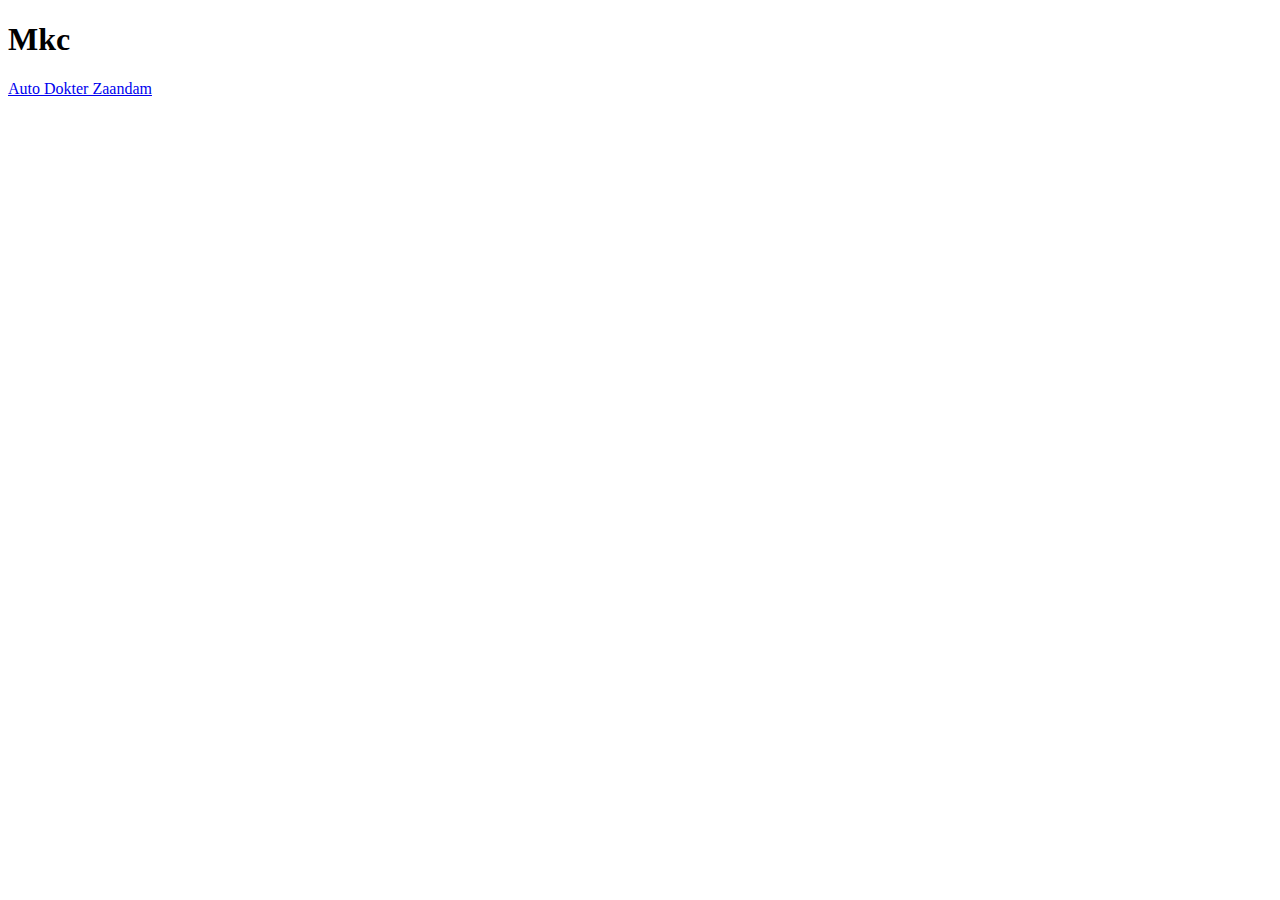
<file: index.html>
<!DOCTYPE html>
<html lang="en">
<head>
    <meta charset="UTF-8">
    <meta http-equiv="X-UA-Compatible" content="IE=edge">
    <meta name="viewport" content="width=device-width, initial-scale=1.0">
    <title>Mkc</title>
</head>
<body>
    <h1>Mkc</h1>
    <a href="/autodokterzaandam/home3.html">Auto Dokter Zaandam</a>
</body>
</html>
</file>
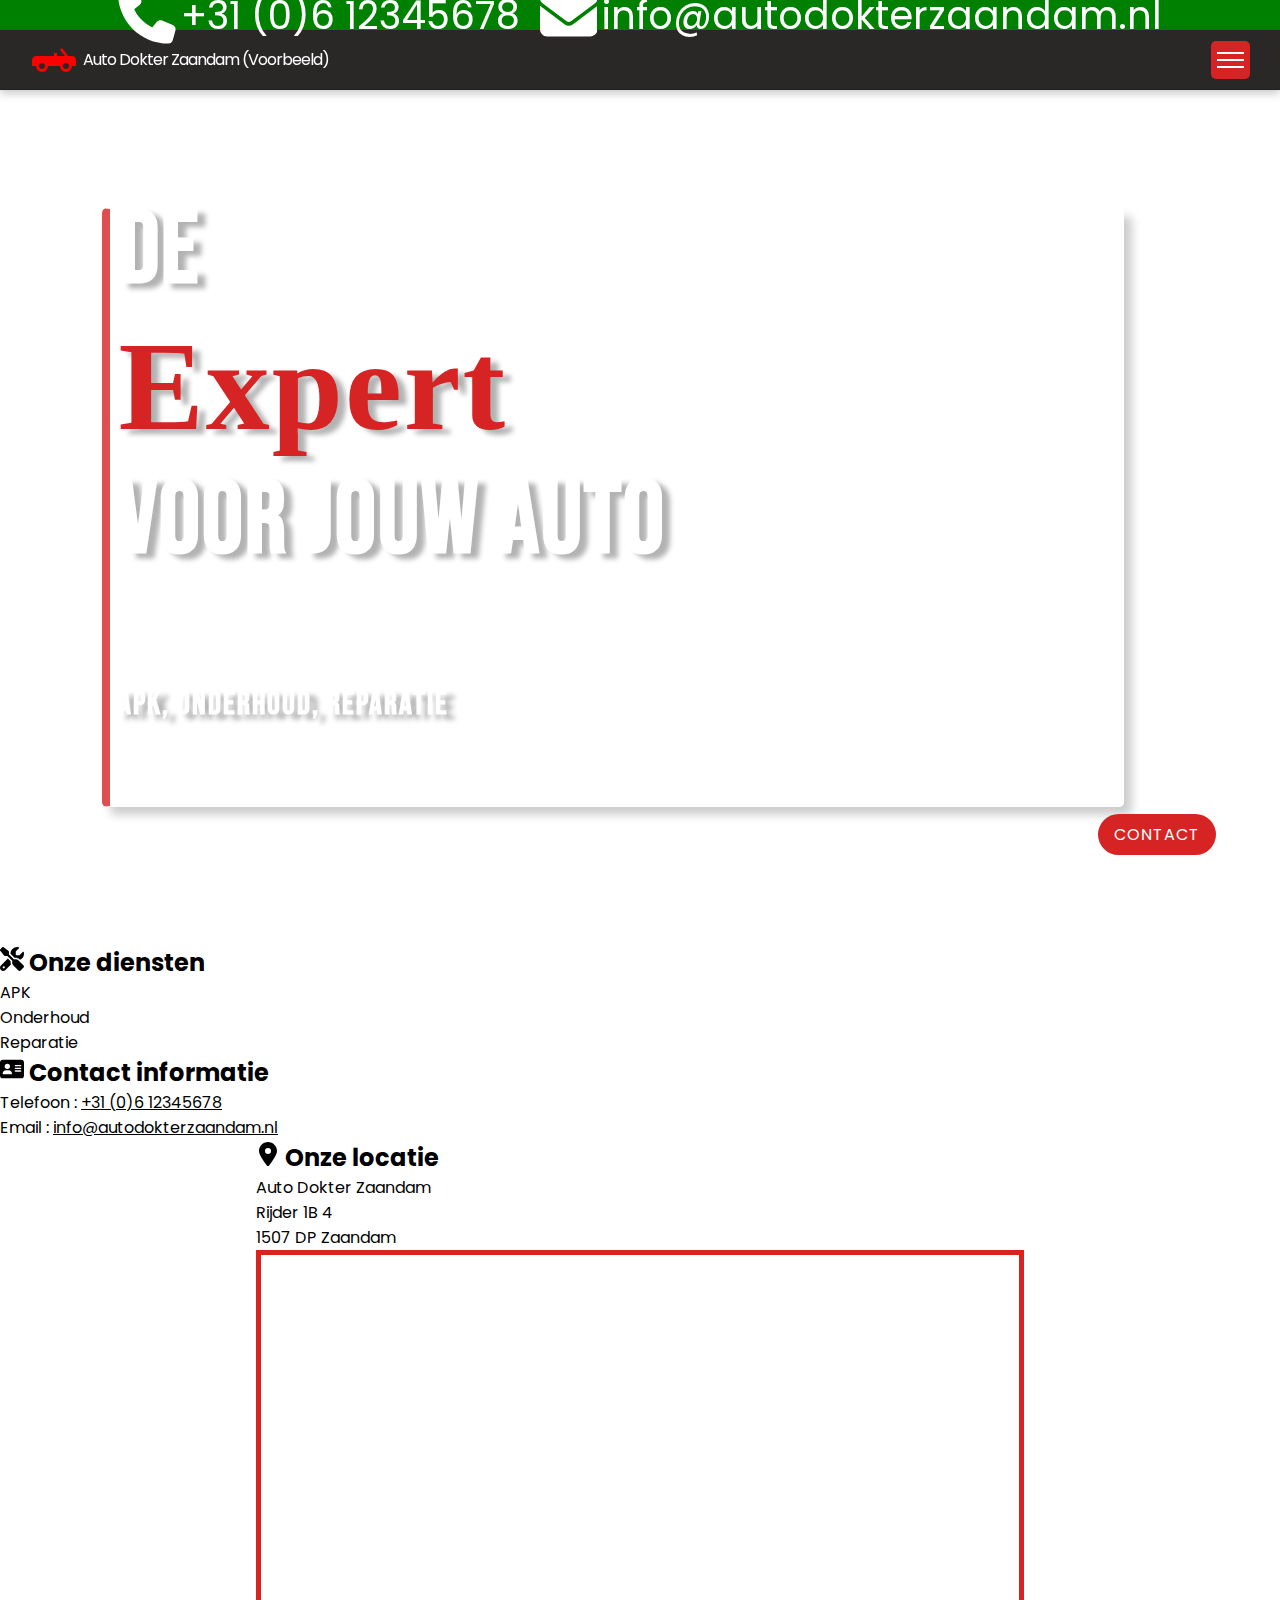
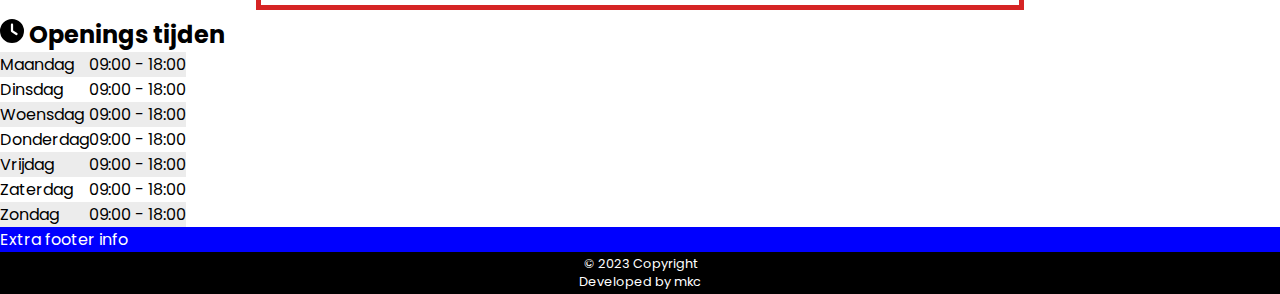
<file: autodokterzaandam/home2.html>
<!DOCTYPE html>
<html lang="en">
<head>
    <meta charset="UTF-8">
    <meta http-equiv="X-UA-Compatible" content="IE=edge">
    <meta name="viewport" content="width=device-width, initial-scale=1.0">
    <title>Auto Doktor Zaandam 2</title>

    <link rel="preconnect" href="https://fonts.googleapis.com">
    <link rel="preconnect" href="https://fonts.gstatic.com" crossorigin>
    <link href="https://fonts.googleapis.com/css2?family=Bebas+Neue&family=Permanent+Marker&family=Poppins:wght@400;600;700&display=swap" rel="stylesheet">

    <link rel="stylesheet" href="home2.css">
    <script defer src="home.js"></script>
</head>
<body>
    <div class="header">
        <div class="header_top">
            <section class="top_contact">
                <svg xmlns="http://www.w3.org/2000/svg" width="1.5em" height="1.5em" viewBox="0 0 512 512">
                    <path d="M164.9 24.6c-7.7-18.6-28-28.5-47.4-23.2l-88 24C12.1 30.2 0 46 0 64c0 247.4 200.6 448 448 448c18 0 33.8-12.1 38.6-29.5l24-88c5.3-19.4-4.6-39.7-23.2-47.4l-96-40c-16.3-6.8-35.2-2.1-46.3 11.6L304.7 368c-70.4-33.3-127.4-90.3-160.7-160.7l49.3-40.3c13.7-11.2 18.4-30 11.6-46.3l-40-96z"/>
                </svg>
                <a href="tel:+31(0)612345678">+31 (0)6 12345678</a>
            </section>
            <section class="top_contact">
                <svg xmlns="http://www.w3.org/2000/svg" width="1.5em" height="1.5em" viewBox="0 0 512 512">
                    <path fill="currentColor" d="M48 64C21.5 64 0 85.5 0 112c0 15.1 7.1 29.3 19.2 38.4l217.6 163.2c11.4 8.5 27 8.5 38.4 0l217.6-163.2c12.1-9.1 19.2-23.3 19.2-38.4c0-26.5-21.5-48-48-48H48zM0 176v208c0 35.3 28.7 64 64 64h384c35.3 0 64-28.7 64-64V176L294.4 339.2a63.9 63.9 0 0 1-76.8 0L0 176z"/>
                </svg>
                <a href="mailto:info@autodokterzaandam.nl">info@autodokterzaandam.nl</a>
            </section>
        </div>
        <div class="header_content">
            <a href="home2.html" class="logo">
                <!-- <img src="test-logo.png" alt="Logo" title="Ga naar de Startpagina" class="logo_img"> -->
                <svg xmlns="http://www.w3.org/2000/svg" width="3em" height="3em" viewBox="0 0 24 24">
                    <path fill=red d="m16 6l-1 .75L17.5 10h-4V8.5H12V10H3c-1.11 0-2 .89-2 2v3h2a3 3 0 0 0 3 3a3 3 0 0 0 3-3h6a3 3 0 0 0 3 3a3 3 0 0 0 3-3h2v-3c0-1.11-.89-2-2-2h-2l-3-4M6 13.5A1.5 1.5 0 0 1 7.5 15A1.5 1.5 0 0 1 6 16.5A1.5 1.5 0 0 1 4.5 15A1.5 1.5 0 0 1 6 13.5m12 0a1.5 1.5 0 0 1 1.5 1.5a1.5 1.5 0 0 1-1.5 1.5a1.5 1.5 0 0 1-1.5-1.5a1.5 1.5 0 0 1 1.5-1.5Z"/>
                </svg>
                <span class="logo_text" title="Ga naar de Startpagina">Auto Dokter Zaandam (Voorbeeld)</span>
            </a>

            <nav class="nav">
                <ul class="nav_list">
                    <li class="nav_item">
                        <a href="#" class="nav_link">
                            <div>APK</div>
                        </a>
                    </li>
                    <li class="nav_item">
                        <a href="#" class="nav_link">
                            <div>Onderhoud</div>
                        </a>
                    </li>
                    <li class="nav_item">
                        <a href="#" class="nav_link">
                            <div>Reparatie</div>
                        </a>
                    </li>
                    <li class="nav_item">
                        <a href="#" class="nav_link">
                            <div>Over ons</div>
                        </a>
                    </li>
                    <li class="nav_item nav_button">
                        <a href="#" class="nav_link">
                            <div>Contact</div>
                        </a>
                    </li>
                </ul>
            </nav>

            <div class="hamburger">
                <div class="bar"></div>
                <div class="bar"></div>
                <div class="bar"></div>
            </div>
        </div>
    </div>

    <a href="#">
        <div id="button_fixed">contact</div>
    </a>

    <div class="banner">
        <div class="banner_content">
            <div class="banner_left glass">
                <p class="banner_item banner_text">De</p>
                <p class="banner_item banner_text" id="specialist">expert</p>
                <p class="banner_item banner_text">voor jouw auto</p>
                <p class="banner_item banner_desc">APK, Onderhoud, Reparatie</p>
            </div>
            <!-- <div class="banner_right">
                <img src="test-logo.png" alt="Banner afbeelding" class="banner_img">
            </div> -->
        </div>
    </div>

    <div class="diensten">
        <div class="diensten_content">
            <h2>
                <svg xmlns="http://www.w3.org/2000/svg" width="1em" height="1em" viewBox="0 0 512 512">
                    <path fill="currentColor" d="M78.6 5c-9.5-7.4-23-6.5-31.6 2L7 47c-8.5 8.5-9.4 22-2.1 31.6l80 104c4.5 5.9 11.6 9.4 19 9.4H158l109 109c-14.7 29-10 65.4 14.3 89.6l112 112c12.5 12.5 32.8 12.5 45.3 0l64-64c12.5-12.5 12.5-32.8 0-45.3l-112-112c-24.2-24.2-60.6-29-89.6-14.3L192 158v-54c0-7.5-3.5-14.5-9.4-19L78.6 5zM19.9 396.1C7.2 408.8 0 426.1 0 444.1C0 481.6 30.4 512 67.9 512c18 0 35.3-7.2 48-19.9l117.8-117.8c-7.8-20.9-9-43.6-3.6-65.1l-61.7-61.7L19.9 396.1zM512 144c0-10.5-1.1-20.7-3.2-30.5c-2.4-11.2-16.1-14.1-24.2-6l-63.9 63.9c-3 3-7.1 4.7-11.3 4.7H352c-8.8 0-16-7.2-16-16v-57.5c0-4.2 1.7-8.3 4.7-11.3l63.9-63.9c8.1-8.1 5.2-21.8-6-24.2C388.7 1.1 378.5 0 368 0c-79.5 0-144 64.5-144 144v.8l85.3 85.3c36-9.1 75.8.5 104 28.7l15.7 15.7c49-23 83-72.8 83-130.5zM56 432a24 24 0 1 1 48 0a24 24 0 1 1-48 0z"/>
                </svg>
                Onze diensten
            </h2>
            <ul>
                <li>APK</li>
                <li>Onderhoud</li>
                <li>Reparatie</li>
            </ul>
        </div>
    </div>

    <div class="contact">
        <div class="contact_content">  
            <h2>
                <svg xmlns="http://www.w3.org/2000/svg" width="1em" height="1em" viewBox="0 0 576 512">
                    <path fill="currentColor" d="M64 32C28.7 32 0 60.7 0 96v320c0 35.3 28.7 64 64 64h448c35.3 0 64-28.7 64-64V96c0-35.3-28.7-64-64-64H64zm80 256h64c44.2 0 80 35.8 80 80c0 8.8-7.2 16-16 16H80c-8.8 0-16-7.2-16-16c0-44.2 35.8-80 80-80zm-32-96a64 64 0 1 1 128 0a64 64 0 1 1-128 0zm256-32h128c8.8 0 16 7.2 16 16s-7.2 16-16 16H368c-8.8 0-16-7.2-16-16s7.2-16 16-16zm0 64h128c8.8 0 16 7.2 16 16s-7.2 16-16 16H368c-8.8 0-16-7.2-16-16s7.2-16 16-16zm0 64h128c8.8 0 16 7.2 16 16s-7.2 16-16 16H368c-8.8 0-16-7.2-16-16s7.2-16 16-16z"/>
                </svg>
                Contact informatie
            </h2>
            <ul>
                <li>Telefoon : <a href="tel:+31(0)612345678" style="text-decoration: underline;">+31 (0)6 12345678</a></li>
                <li>Email : <a href="mailto:info@autodokterzaandam.nl" style="text-decoration: underline;">info@autodokterzaandam.nl</a></li>
            </ul>         
        </div>
    </div>

    <div class="adres">
        <div class="locatie">
            <h2>
                <svg xmlns="http://www.w3.org/2000/svg" width="1em" height="1em" viewBox="0 0 384 512">
                    <path fill="currentColor" d="M215.7 499.2C267 435 384 279.4 384 192C384 86 298 0 192 0S0 86 0 192c0 87.4 117 243 168.3 307.2c12.3 15.3 35.1 15.3 47.4 0zM192 128a64 64 0 1 1 0 128a64 64 0 1 1 0-128z"/>
                </svg>
                Onze locatie
            </h2>
            <ul>
                <li>Auto Dokter Zaandam</li>
                <li>Rijder 1B 4</li>
                <li>1507 DP Zaandam</li>
            </ul>
            <iframe src="https://www.google.com/maps/embed?pb=!1m18!1m12!1m3!1d571.7932353882569!2d4.796344769658233!3d52.42673459825232!2m3!1f0!2f0!3f0!3m2!1i1024!2i768!4f13.1!3m3!1m2!1s0x47c5e349b52c7e69%3A0x7e16e06c9610e073!2sRijder%201%20B%207%2C%20Zaandam!5e1!3m2!1snl!2snl!4v1683467563012!5m2!1snl!2snl" allowfullscreen="" loading="lazy" referrerpolicy="no-referrer-when-downgrade"></iframe>
        </div>
    </div>

    <div class="opening">
        <div class="opening_content">
            <h2>
                <svg xmlns="http://www.w3.org/2000/svg" width="1em" height="1em" viewBox="0 0 512 512">
                    <path fill="currentColor" d="M256 0a256 256 0 1 1 0 512a256 256 0 1 1 0-512zm-24 120v136c0 8 4 15.5 10.7 20l96 64c11 7.4 25.9 4.4 33.3-6.7s4.4-25.9-6.7-33.3L280 243.2V120c0-13.3-10.7-24-24-24s-24 10.7-24 24z"/>
                </svg>
                Openings tijden
            </h2>
            <table class="opening_table">
                <tr>
                    <td>Maandag</td>
                    <td>09:00 - 18:00</td>
                </tr>
                <tr>
                    <td>Dinsdag</td>
                    <td>09:00 - 18:00</td>
                </tr>
                <tr>
                    <td>Woensdag</td>
                    <td>09:00 - 18:00</td>
                </tr>
                <tr>
                    <td>Donderdag</td>
                    <td>09:00 - 18:00</td>
                </tr>
                <tr>
                    <td>Vrijdag</td>
                    <td>09:00 - 18:00</td>
                </tr>
                <tr>
                    <td>Zaterdag</td>
                    <td>09:00 - 18:00</td>
                </tr>
                <tr>
                    <td>Zondag</td>
                    <td>09:00 - 18:00</td>
                </tr>
            </table>
        </div>
    </div>

    <div class="footer">
        <div class="footer_content" style="background-color: blue; color: white;">
            Extra footer info
        </div>
    </div>

    <div class="madeby">
        <div class="madeby_content">
            <p>&copy; 2023 Copyright</p>
            <p>Developed by mkc</p>
        </div>
    </div>

</body>
</html>
</file>
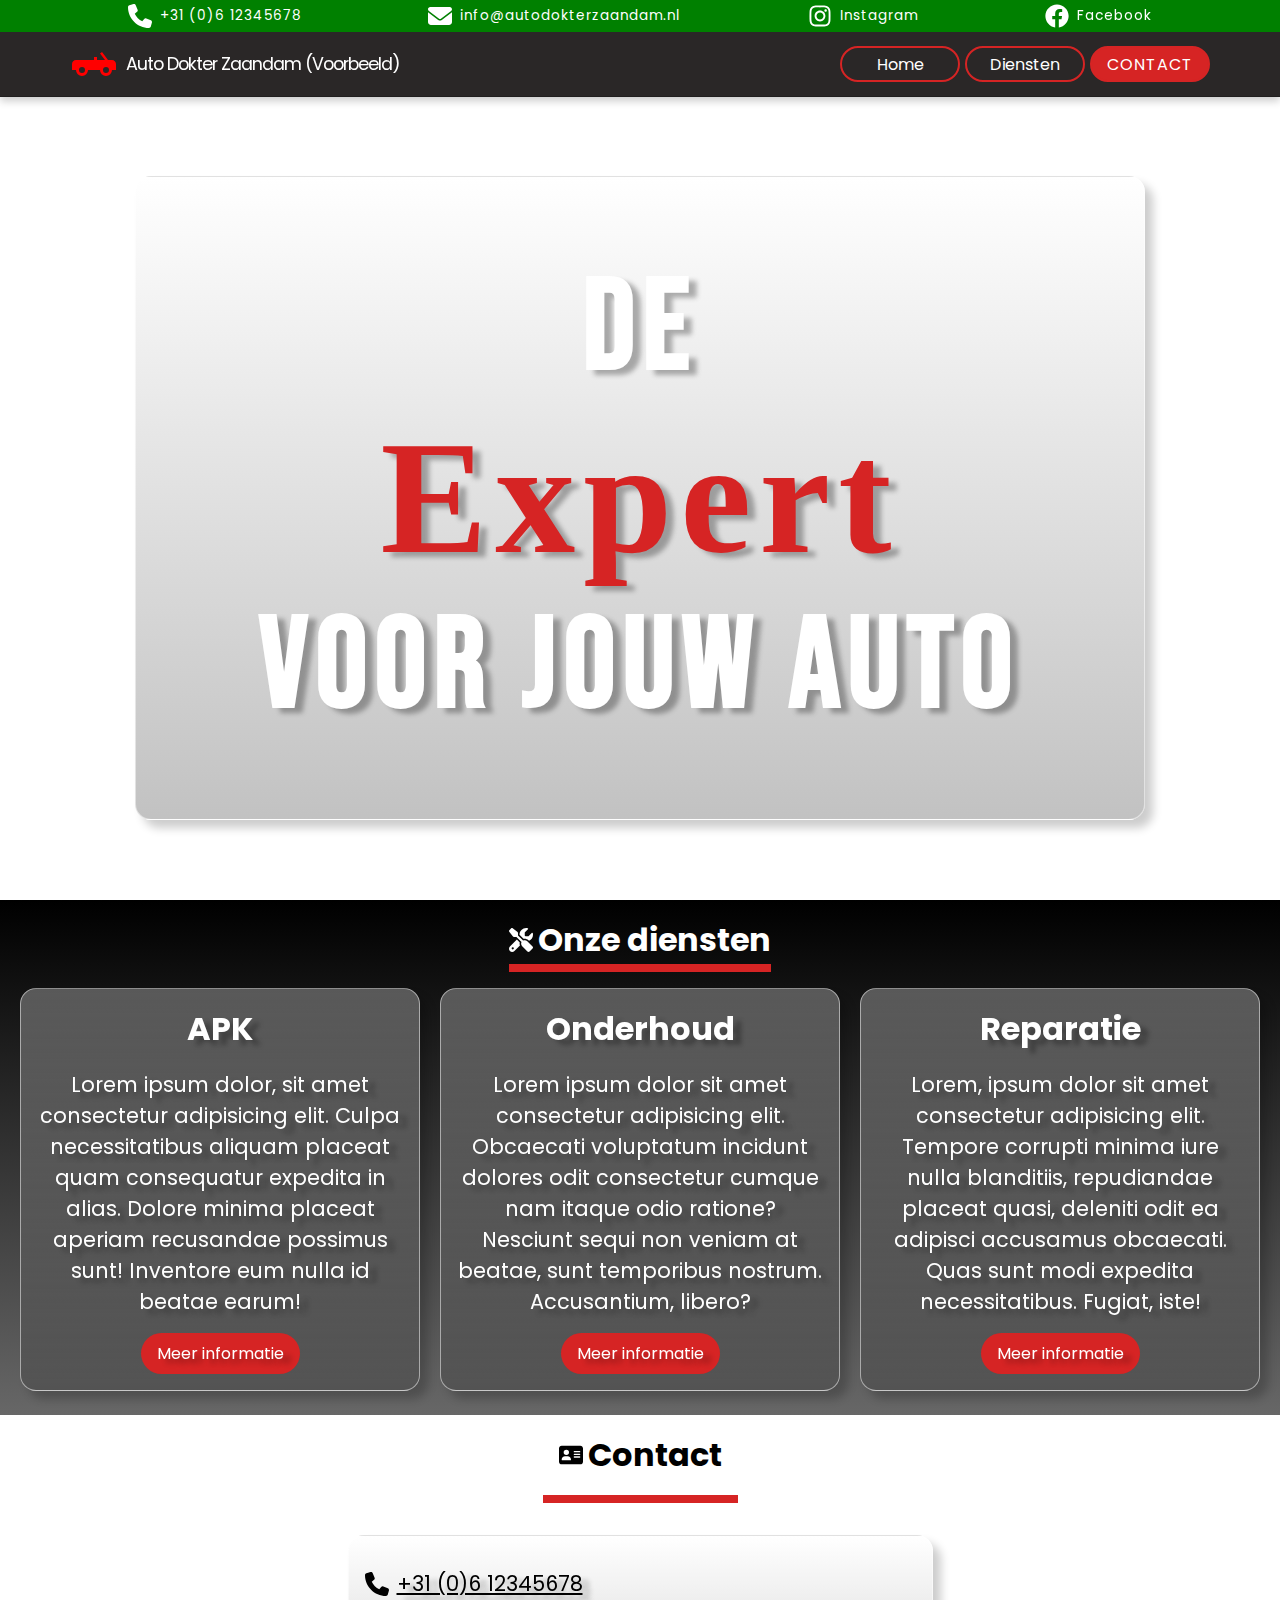
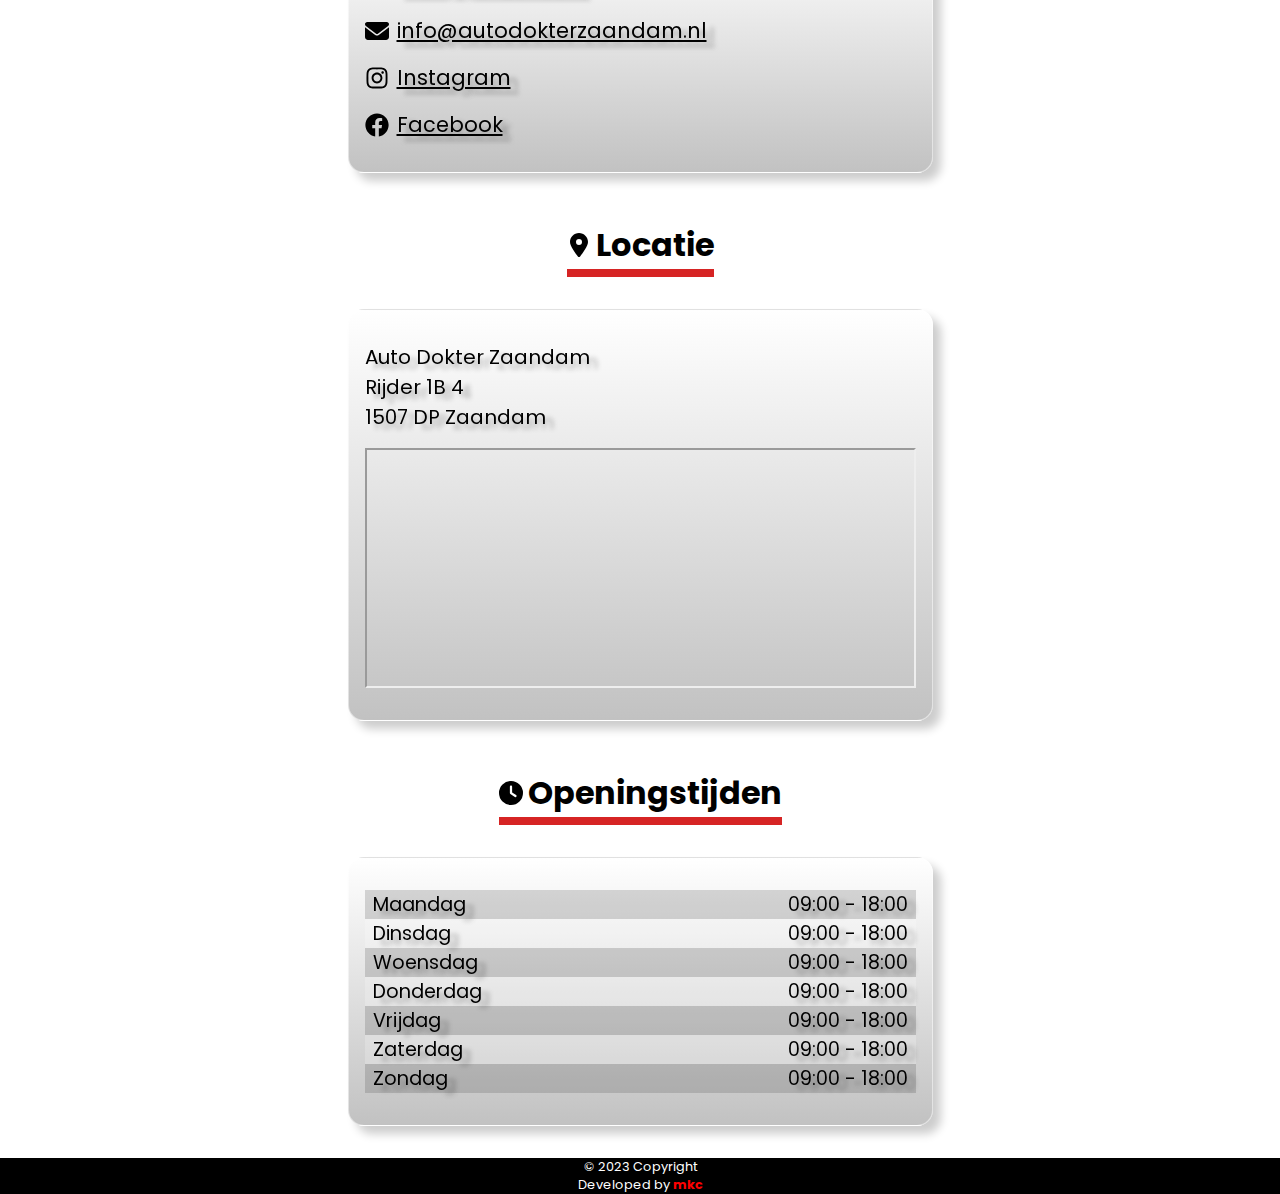
<file: autodokterzaandam/home3.html>
<!DOCTYPE html>
<html lang="en">
<head>
    <meta charset="UTF-8">
    <meta http-equiv="X-UA-Compatible" content="IE=edge">
    <meta name="viewport" content="width=device-width, initial-scale=1.0">
    <title>Auto Doktor Zaandam 3</title>

    <link rel="preconnect" href="https://fonts.googleapis.com">
    <link rel="preconnect" href="https://fonts.gstatic.com" crossorigin>
    <link href="https://fonts.googleapis.com/css2?family=Bebas+Neue&family=Permanent+Marker&family=Poppins:wght@400;600;700&display=swap" rel="stylesheet">

    <link rel="stylesheet" href="home3.css">
    <link rel="stylesheet" href="home3-desktop.css">
    <script defer src="home.js"></script>
</head>
<body>
    <div class="header">
        <div class="header_top">
            <section class="top_contact">
                <svg xmlns="http://www.w3.org/2000/svg" viewBox="0 0 512 512">
                    <path d="M164.9 24.6c-7.7-18.6-28-28.5-47.4-23.2l-88 24C12.1 30.2 0 46 0 64c0 247.4 200.6 448 448 448c18 0 33.8-12.1 38.6-29.5l24-88c5.3-19.4-4.6-39.7-23.2-47.4l-96-40c-16.3-6.8-35.2-2.1-46.3 11.6L304.7 368c-70.4-33.3-127.4-90.3-160.7-160.7l49.3-40.3c13.7-11.2 18.4-30 11.6-46.3l-40-96z"/>
                </svg>
                <a href="tel:+31(0)612345678">+31 (0)6 12345678</a>
            </section>
            <section class="top_contact">
                <svg xmlns="http://www.w3.org/2000/svg" viewBox="0 0 512 512">
                    <path fill="currentColor" d="M48 64C21.5 64 0 85.5 0 112c0 15.1 7.1 29.3 19.2 38.4l217.6 163.2c11.4 8.5 27 8.5 38.4 0l217.6-163.2c12.1-9.1 19.2-23.3 19.2-38.4c0-26.5-21.5-48-48-48H48zM0 176v208c0 35.3 28.7 64 64 64h384c35.3 0 64-28.7 64-64V176L294.4 339.2a63.9 63.9 0 0 1-76.8 0L0 176z"/>
                </svg>
                <a href="mailto:info@autodokterzaandam.nl">info@autodokterzaandam.nl</a>
            </section>
            <section class="social">
                <svg xmlns="http://www.w3.org/2000/svg" viewBox="0 0 448 512">
                    <path d="M224.1 141c-63.6 0-114.9 51.3-114.9 114.9s51.3 114.9 114.9 114.9S339 319.5 339 255.9S287.7 141 224.1 141zm0 189.6c-41.1 0-74.7-33.5-74.7-74.7s33.5-74.7 74.7-74.7s74.7 33.5 74.7 74.7s-33.6 74.7-74.7 74.7zm146.4-194.3c0 14.9-12 26.8-26.8 26.8c-14.9 0-26.8-12-26.8-26.8s12-26.8 26.8-26.8s26.8 12 26.8 26.8zm76.1 27.2c-1.7-35.9-9.9-67.7-36.2-93.9c-26.2-26.2-58-34.4-93.9-36.2c-37-2.1-147.9-2.1-184.9 0c-35.8 1.7-67.6 9.9-93.9 36.1s-34.4 58-36.2 93.9c-2.1 37-2.1 147.9 0 184.9c1.7 35.9 9.9 67.7 36.2 93.9s58 34.4 93.9 36.2c37 2.1 147.9 2.1 184.9 0c35.9-1.7 67.7-9.9 93.9-36.2c26.2-26.2 34.4-58 36.2-93.9c2.1-37 2.1-147.8 0-184.8zM398.8 388c-7.8 19.6-22.9 34.7-42.6 42.6c-29.5 11.7-99.5 9-132.1 9s-102.7 2.6-132.1-9c-19.6-7.8-34.7-22.9-42.6-42.6c-11.7-29.5-9-99.5-9-132.1s-2.6-102.7 9-132.1c7.8-19.6 22.9-34.7 42.6-42.6c29.5-11.7 99.5-9 132.1-9s102.7-2.6 132.1 9c19.6 7.8 34.7 22.9 42.6 42.6c11.7 29.5 9 99.5 9 132.1s2.7 102.7-9 132.1z"/>
                </svg>
                <a href="" class="social">Instagram</a>
            </section>
            <section class="social">
                <svg xmlns="http://www.w3.org/2000/svg" viewBox="0 0 512 512">
                    <path d="M504 256C504 119 393 8 256 8S8 119 8 256c0 123.78 90.69 226.38 209.25 245V327.69h-63V256h63v-54.64c0-62.15 37-96.48 93.67-96.48c27.14 0 55.52 4.84 55.52 4.84v61h-31.28c-30.8 0-40.41 19.12-40.41 38.73V256h68.78l-11 71.69h-57.78V501C413.31 482.38 504 379.78 504 256z"/>
                </svg>
                <a href="" class="social">Facebook</a>
            </section>
        </div>
        <div class="header_bottom content">
            <a href="home3.html" class="logo">
                <svg xmlns="http://www.w3.org/2000/svg" width="3em" height="3em" viewBox="0 0 24 24">
                    <path fill=red d="m16 6l-1 .75L17.5 10h-4V8.5H12V10H3c-1.11 0-2 .89-2 2v3h2a3 3 0 0 0 3 3a3 3 0 0 0 3-3h6a3 3 0 0 0 3 3a3 3 0 0 0 3-3h2v-3c0-1.11-.89-2-2-2h-2l-3-4M6 13.5A1.5 1.5 0 0 1 7.5 15A1.5 1.5 0 0 1 6 16.5A1.5 1.5 0 0 1 4.5 15A1.5 1.5 0 0 1 6 13.5m12 0a1.5 1.5 0 0 1 1.5 1.5a1.5 1.5 0 0 1-1.5 1.5a1.5 1.5 0 0 1-1.5-1.5a1.5 1.5 0 0 1 1.5-1.5Z"/>
                </svg>
                <span class="logo_text" title="Ga naar de Startpagina">Auto Dokter Zaandam (Voorbeeld)</span>
            </a>

            <nav class="nav">
                <ul class="nav_list">
                    <li class="nav_item">
                        <a href="#" class="nav_link">
                            <div>Home</div>
                        </a>
                    </li>
                    <li class="nav_item">
                        <a href="#diensten" class="nav_link">
                            <div>Diensten</div>
                        </a>
                    </li>
                    <li class="nav_item nav_button">
                        <a href="#contact" class="nav_link">
                            <div>Contact</div>
                        </a>
                    </li>
                </ul>
            </nav>

            <div class="hamburger">
                <div class="bar"></div>
                <div class="bar"></div>
                <div class="bar"></div>
            </div>
        </div>
    </div>

    <div class="banner">
        <div class="banner_info content">
            <div class="banner_left glass">
                <p class="banner_text">de <br><span id="expert">expert</span><br> voor jouw auto</p>
            </div>
        </div>
    </div>

    <div class="diensten" id="diensten">
        <div class="diensten_header">
            <h2>
                <svg class="header_icon" xmlns="http://www.w3.org/2000/svg" viewBox="0 0 512 512">
                    <path fill="currentColor" d="M78.6 5c-9.5-7.4-23-6.5-31.6 2L7 47c-8.5 8.5-9.4 22-2.1 31.6l80 104c4.5 5.9 11.6 9.4 19 9.4H158l109 109c-14.7 29-10 65.4 14.3 89.6l112 112c12.5 12.5 32.8 12.5 45.3 0l64-64c12.5-12.5 12.5-32.8 0-45.3l-112-112c-24.2-24.2-60.6-29-89.6-14.3L192 158v-54c0-7.5-3.5-14.5-9.4-19L78.6 5zM19.9 396.1C7.2 408.8 0 426.1 0 444.1C0 481.6 30.4 512 67.9 512c18 0 35.3-7.2 48-19.9l117.8-117.8c-7.8-20.9-9-43.6-3.6-65.1l-61.7-61.7L19.9 396.1zM512 144c0-10.5-1.1-20.7-3.2-30.5c-2.4-11.2-16.1-14.1-24.2-6l-63.9 63.9c-3 3-7.1 4.7-11.3 4.7H352c-8.8 0-16-7.2-16-16v-57.5c0-4.2 1.7-8.3 4.7-11.3l63.9-63.9c8.1-8.1 5.2-21.8-6-24.2C388.7 1.1 378.5 0 368 0c-79.5 0-144 64.5-144 144v.8l85.3 85.3c36-9.1 75.8.5 104 28.7l15.7 15.7c49-23 83-72.8 83-130.5zM56 432a24 24 0 1 1 48 0a24 24 0 1 1-48 0z"/>
                </svg>
                Onze diensten
            </h2>
        </div>

        <div class="diensten_scroller snaps_inline">
            <div class="diensten_item glass" id="diensten_apk">
                <h3>APK</h3>
                <p>Lorem ipsum dolor, sit amet consectetur adipisicing elit. Culpa necessitatibus aliquam placeat quam consequatur expedita in alias. Dolore minima placeat aperiam recusandae possimus sunt! Inventore eum nulla id beatae earum!</p>
                <a href="#"><div class="diensten_button">Meer informatie</div></a>
            </div>
            <div class="diensten_item glass" id="diensten_onderhoud">
                <h3>Onderhoud</h3>
                <p>Lorem ipsum dolor sit amet consectetur adipisicing elit. Obcaecati voluptatum incidunt dolores odit consectetur cumque nam itaque odio ratione? Nesciunt sequi non veniam at beatae, sunt temporibus nostrum. Accusantium, libero?</p>
                <a href="#"><div class="diensten_button">Meer informatie</div></a>
            </div>
            <div class="diensten_item glass" id="diensten_reparatie">
                <h3>Reparatie</h3>
                <p>Lorem, ipsum dolor sit amet consectetur adipisicing elit. Tempore corrupti minima iure nulla blanditiis, repudiandae placeat quasi, deleniti odit ea adipisci accusamus obcaecati. Quas sunt modi expedita necessitatibus. Fugiat, iste!</p>
                <a href="#"><div class="diensten_button">Meer informatie</div></a>
            </div>
        </div>
    </div>

    <div class="contact" id="contact">  
        <h2>
            <svg class="header_icon" xmlns="http://www.w3.org/2000/svg" viewBox="0 0 576 512">
                <path fill="currentColor" d="M64 32C28.7 32 0 60.7 0 96v320c0 35.3 28.7 64 64 64h448c35.3 0 64-28.7 64-64V96c0-35.3-28.7-64-64-64H64zm80 256h64c44.2 0 80 35.8 80 80c0 8.8-7.2 16-16 16H80c-8.8 0-16-7.2-16-16c0-44.2 35.8-80 80-80zm-32-96a64 64 0 1 1 128 0a64 64 0 1 1-128 0zm256-32h128c8.8 0 16 7.2 16 16s-7.2 16-16 16H368c-8.8 0-16-7.2-16-16s7.2-16 16-16zm0 64h128c8.8 0 16 7.2 16 16s-7.2 16-16 16H368c-8.8 0-16-7.2-16-16s7.2-16 16-16zm0 64h128c8.8 0 16 7.2 16 16s-7.2 16-16 16H368c-8.8 0-16-7.2-16-16s7.2-16 16-16z"/>
            </svg>
            Contact
        </h2>
        <div class="info content glass">
            <div class="contact_phone">
                <svg xmlns="http://www.w3.org/2000/svg" viewBox="0 0 512 512">
                    <path d="M164.9 24.6c-7.7-18.6-28-28.5-47.4-23.2l-88 24C12.1 30.2 0 46 0 64c0 247.4 200.6 448 448 448c18 0 33.8-12.1 38.6-29.5l24-88c5.3-19.4-4.6-39.7-23.2-47.4l-96-40c-16.3-6.8-35.2-2.1-46.3 11.6L304.7 368c-70.4-33.3-127.4-90.3-160.7-160.7l49.3-40.3c13.7-11.2 18.4-30 11.6-46.3l-40-96z"/>
                </svg>
                <a href="tel:+31(0)612345678" style="text-decoration: underline;">+31 (0)6 12345678</a>
            </div>
            
            <div class="contact_email">
                <svg xmlns="http://www.w3.org/2000/svg" viewBox="0 0 512 512">
                    <path d="M48 64C21.5 64 0 85.5 0 112c0 15.1 7.1 29.3 19.2 38.4l217.6 163.2c11.4 8.5 27 8.5 38.4 0l217.6-163.2c12.1-9.1 19.2-23.3 19.2-38.4c0-26.5-21.5-48-48-48H48zM0 176v208c0 35.3 28.7 64 64 64h384c35.3 0 64-28.7 64-64V176L294.4 339.2a63.9 63.9 0 0 1-76.8 0L0 176z"/>
                </svg>
                <a href="mailto:info@autodokterzaandam.nl" style="text-decoration: underline;">info@autodokterzaandam.nl</a>
            </div>

            <div class="contact_insta">
                <svg xmlns="http://www.w3.org/2000/svg" viewBox="0 0 448 512">
                    <path d="M224.1 141c-63.6 0-114.9 51.3-114.9 114.9s51.3 114.9 114.9 114.9S339 319.5 339 255.9S287.7 141 224.1 141zm0 189.6c-41.1 0-74.7-33.5-74.7-74.7s33.5-74.7 74.7-74.7s74.7 33.5 74.7 74.7s-33.6 74.7-74.7 74.7zm146.4-194.3c0 14.9-12 26.8-26.8 26.8c-14.9 0-26.8-12-26.8-26.8s12-26.8 26.8-26.8s26.8 12 26.8 26.8zm76.1 27.2c-1.7-35.9-9.9-67.7-36.2-93.9c-26.2-26.2-58-34.4-93.9-36.2c-37-2.1-147.9-2.1-184.9 0c-35.8 1.7-67.6 9.9-93.9 36.1s-34.4 58-36.2 93.9c-2.1 37-2.1 147.9 0 184.9c1.7 35.9 9.9 67.7 36.2 93.9s58 34.4 93.9 36.2c37 2.1 147.9 2.1 184.9 0c35.9-1.7 67.7-9.9 93.9-36.2c26.2-26.2 34.4-58 36.2-93.9c2.1-37 2.1-147.8 0-184.8zM398.8 388c-7.8 19.6-22.9 34.7-42.6 42.6c-29.5 11.7-99.5 9-132.1 9s-102.7 2.6-132.1-9c-19.6-7.8-34.7-22.9-42.6-42.6c-11.7-29.5-9-99.5-9-132.1s-2.6-102.7 9-132.1c7.8-19.6 22.9-34.7 42.6-42.6c29.5-11.7 99.5-9 132.1-9s102.7-2.6 132.1 9c19.6 7.8 34.7 22.9 42.6 42.6c11.7 29.5 9 99.5 9 132.1s2.7 102.7-9 132.1z"/>
                </svg>
                <a href="" style="text-decoration: underline;">Instagram</a>
            </div>

            <div class="contact_face">
                <svg xmlns="http://www.w3.org/2000/svg" viewBox="0 0 512 512">
                    <path d="M504 256C504 119 393 8 256 8S8 119 8 256c0 123.78 90.69 226.38 209.25 245V327.69h-63V256h63v-54.64c0-62.15 37-96.48 93.67-96.48c27.14 0 55.52 4.84 55.52 4.84v61h-31.28c-30.8 0-40.41 19.12-40.41 38.73V256h68.78l-11 71.69h-57.78V501C413.31 482.38 504 379.78 504 256z"/>
                </svg>
                <a href="" style="text-decoration: underline;">Facebook</a>
            </div>
        </div>
    </div>

    <div class="adres">
        <h2>
            <svg class="header_icon" xmlns="http://www.w3.org/2000/svg" viewBox="0 0 384 512">
                <path fill="currentColor" d="M215.7 499.2C267 435 384 279.4 384 192C384 86 298 0 192 0S0 86 0 192c0 87.4 117 243 168.3 307.2c12.3 15.3 35.1 15.3 47.4 0zM192 128a64 64 0 1 1 0 128a64 64 0 1 1 0-128z"/>
            </svg>
            Locatie
        </h2>
        <div class="info content glass">
            <ul>
                <li>Auto Dokter Zaandam</li>
                <li>Rijder 1B 4</li>
                <li>1507 DP Zaandam</li>
            </ul>
            <iframe src="https://www.google.com/maps/embed?pb=!1m18!1m12!1m3!1d571.7932353882569!2d4.796344769658233!3d52.42673459825232!2m3!1f0!2f0!3f0!3m2!1i1024!2i768!4f13.1!3m3!1m2!1s0x47c5e349b52c7e69%3A0x7e16e06c9610e073!2sRijder%201%20B%207%2C%20Zaandam!5e1!3m2!1snl!2snl!4v1683467563012!5m2!1snl!2snl" allowfullscreen="" loading="lazy" referrerpolicy="no-referrer-when-downgrade"></iframe>    
        </div>
    </div>

    <div class="opening">
        <h2>
            <svg class="header_icon" xmlns="http://www.w3.org/2000/svg" viewBox="0 0 512 512">
                <path fill="currentColor" d="M256 0a256 256 0 1 1 0 512a256 256 0 1 1 0-512zm-24 120v136c0 8 4 15.5 10.7 20l96 64c11 7.4 25.9 4.4 33.3-6.7s4.4-25.9-6.7-33.3L280 243.2V120c0-13.3-10.7-24-24-24s-24 10.7-24 24z"/>
            </svg>
            Openingstijden
        </h2>
        <div class="info content glass">
            <table class="opening_table">
                <tr>
                    <td>Maandag</td><td>09:00 - 18:00</td>
                </tr>
                <tr>
                    <td>Dinsdag</td><td>09:00 - 18:00</td>
                </tr>
                <tr>
                    <td>Woensdag</td><td>09:00 - 18:00</td>
                </tr>
                <tr>
                    <td>Donderdag</td><td>09:00 - 18:00</td>
                </tr>
                <tr>
                    <td>Vrijdag</td><td>09:00 - 18:00</td>
                </tr>
                <tr>
                    <td>Zaterdag</td><td>09:00 - 18:00</td>
                </tr>
                <tr>
                    <td>Zondag</td><td>09:00 - 18:00</td>
                </tr>
            </table>
        </div>
    </div>

    <div class="madeby">
        <div class="madeby_info content">
            <p>&copy; 2023 Copyright</p>
            <p>Developed by <a href="https://github.com/mikman24" style="color: red; font-weight: bold;">mkc</a></p>
        </div>
    </div>

</body>
</html>
</file>
<file: autodokterzaandam/home2.css>
/* VARIABLES */
:root {
    --offred:          rgb(214, 36, 36);
    --lightred:     #de5454;
    --lightred:     #f39d9d;
    --offwhite:        #F5EDED; 
    --lightwhite:   #f7f1f1;
    --darkwhite:    #ebdbdb;
    --gray:         #3E3636;
    --navbarcolour:   rgb(42, 39, 39);
}
/* KEYFRAMES */
@keyframes slideInRight {
    0% {
        transform: translateX(100%);
    }
    100% {
        transform: translateX(0);
    }
}
/* RESET */
::-moz-selection { /* Code for Firefox */
    color: white;
    background: red;
}  
::selection {
    color: white;
    background: red;
}
* {
    margin: 0;
    padding: 0;
    box-sizing: border-box;
}
a {
    color: inherit;
    text-decoration: none;
}
ul {
    list-style: none;
}

html, body {
    position: absolute;
    /* Removes horizontal scroll(bar) */
    max-width: 100%;
    overflow-x: hidden;
    position: relative;
    font-family: 'Poppins', sans-serif;
}

body {
    background-color: var(--offwhite);
    background-color: white;
    /* font-family: 'Poppins', sans-serif; */
    /* height: 5000px; */
    padding-top: 90px;
}

/* ============================================================================================== */
/* ======================================== Phone styles ======================================== */
/* ============================================================================================== */

@media screen and (min-width: 350px) {

    /* ================ Header ================ */

    .header {
        z-index: 10;
        width: 100%;
        top: 0;
        position: fixed;
    }

    .header_top {
        background-color: green;
        color: white;
        max-width: 100%;
        margin: 0 auto;
        padding: 0 5px;
        height: 30px;
        display: flex;
        align-items: center;
        justify-content: center;
        column-gap: 20px;
        font-size: 3vw;
    }

    .top_contact {
        display: flex;
        align-items: center;
        justify-content: center;
        column-gap: 5px;
    }

    svg {
        fill: white;
    }

    .header_content {
        background-color: var(--navbarcolour);
        color: white;
        border-bottom: 1px solid rgba(0, 0, 0, 0.2);
        box-shadow: 0 4px 8px 0 rgba(0, 0, 0, 0.2);
        max-width: 100%;
        margin: 0 auto;
        padding: 0 30px;
        height: 60px;
        display: flex;
        align-items: center;
        justify-content: space-between;
    }

    .logo {
        display: flex;
        align-items: center;
        column-gap: 5px;
    }

    .logo_img {
        max-width: 100px;
    }

    .logo_text {
        font-size: 1em;
        letter-spacing: -1px;
    }

    .nav {
        transition: all 0.3s ease-out;
        position: fixed;
        top: 90px;
        left: 0;
        background-color: var(--navbarcolour);
        width: 100%;
        padding: 16px 0;
        transform: translateX(100%);
        font-weight: bolder;
    }

    .nav_open {
        transform: translateX(0%) !important;
    }

    .nav_list {
        display: flex;
        flex-direction: column;
        align-items: center;
        row-gap: 8px;
    }

    .nav_item {
        column-gap: 40px;
        width: 120px;
        padding: 3px 5px;
        text-align: center;
        border: var(--offred) solid 2px;
        border-radius: 100px;
    }

    .nav_item:hover, .nav_item:focus {
        background-color: var(--offred);
    }

    .nav_button {
        text-transform: uppercase;
        font-weight: lighter;
        letter-spacing: 1px;
        background-color: var(--offred);
    }

    .nav_button:hover {
        background-color: var(--lightred);
        border-color: var(--lightred);
        color: black;
    }
    
    .hamburger {
        display: block;
        background-color: var(--offred);
        padding: 6px;
        border-radius: 5px;
    }
    
    .hamburger_open .bar:nth-child(1){
        transform: translateY(7px) rotate(45deg);
    }
    
    .hamburger_open .bar:nth-child(2){
        opacity: 0;
    }
    
    .hamburger_open .bar:nth-child(3){
        transform: translateY(-7px) rotate(-45deg);
    }
    
    .bar {
        height: 2px;
        width: 27px;
        margin: 5px 0;
        background-color: white;
        transition: all 0.3s ease-out;
    }

    /* ================ Button ================ */

    #button_fixed {
        z-index: 10;
        position: fixed;
        bottom: 5%;
        right: 5%;
        background-color: var(--offred);
        color: white;
        text-transform: uppercase;
        /* font-weight: bold; */
        letter-spacing: 1px;
        border-radius: 100px;
        padding: 8px 16px;
    }

    #button_fixed:hover {
        background-color: var(--lightred);
        color: black;
    }

    /* ================ Glass ================ */

    .glass {
        background-color: rgba(255, 255, 255, 0.3);
        box-shadow: 8px 8px 10px rgba(0, 0, 0, 0.2);
        backdrop-filter: blur(3px);
        border-radius: 5px;
        border-left: rgba(214, 36, 36, 0.8) 8px solid;
        border-top: 1px solid rgba(255, 255, 255, 0.5);
        border-right: 1px solid rgba(255, 255, 255, 0.5);
        border-bottom: 1px solid rgba(255, 255, 255, 0.5);
        /* border: 1px solid rgba(255, 255, 255, 0.5); */
        text-shadow: 8px 5px 5px rgba(0, 0, 0, 0.3);
    }

    /* ================ Banner ================ */

    .banner {
        width: 100vw;
        overflow-x: hidden;
        /* background-color: rgb(234, 227, 227); */
        background-image: url("https://images.pexels.com/photos/4480461/pexels-photo-4480461.jpeg?auto=compress&cs=tinysrgb&w=600");
        background-position: center;
        font-family: 'Bebas Neue', sans-serif;
        letter-spacing: 2px;
    }

    .banner_content {
        width: 94%;
        height: 95vh;
        margin: 0 auto;
        padding: 0 5%;
        display: flex;
        align-items: center;
        justify-content: space-between;
        /* background-color: rgb(215, 204, 204) ; */
    }

    .banner_left {
        z-index: 9;
        height: 70%;
        min-width: 95%;
        display: flex;
        flex-direction: column;
        justify-content: center;
        margin-top: -20px;
    }

    .banner_item {
        margin-left: 8px;
    }
    
    .banner_text {
        font-size: max(8vw, 3em);
        text-transform: capitalize;
        font-weight: bold;
        color: white;
    }
    
    #specialist {
        font-family: 'Permanent Marker', cursive;
        font-size: max(10vw, 5em);
        letter-spacing: 2px;
        color: var(--offred);
    }

    .banner_desc {
        font-size: 2em;
        font-weight: bold;
        margin-top: 10%;
        margin-bottom: 10%;
        color: white;
    }

    .banner_right {
        z-index: 8;
        transform: translateX(-80%);
    }

    .banner_img {
        width: 250vw;
    }

    /* ================ Adres ================ */

    .adres {
        background-color: white;
        display: flex;
        align-items: center;
        justify-content: center;
    }

    .locatie iframe {
        width: 60vw;
        height: 40vh;
        border: 5px solid var(--offred);
    }

    /* ================ Opening ================ */

    .opening {}
    .opening_content {
        /* width: 90vw; */
    }
    .opening_table {
        table-layout: fixed;
        border-collapse: collapse;
        /* width: 90%; */
    }
    .opening_table tr:nth-child(odd) {
        background-color: rgb(236, 236, 236);
    }
    .opening_table tr:nth-child(even) {
        background-color: white;
    }

    /* ================ Made by ================ */
    .madeby {
        background-color: black;
        color: white;
        font-size: 0.8em;
        text-align: center;
    }

    .madeby_content {
        padding: 3px 0;
    }
}
</file>
<file: autodokterzaandam/home3.css>
/* VARIABLES */
:root {
    --offred:          rgb(214, 36, 36);
    --lightred:     #de5454;
    --lightred:     #f39d9d;
    --offwhite:        #F5EDED; 
    --lightwhite:   #f7f1f1;
    --darkwhite:    #ebdbdb;
    --gray:         #3E3636;
    --navbarcolour:   rgb(42, 39, 39);
}
/* KEYFRAMES */
@keyframes slideInRight {
    0% {
        transform: translateX(100%);
    }
    100% {
        transform: translateX(0);
    }
}
/* RESET */
::-moz-selection { /* Code for Firefox */
    color: white;
    background: red;
}  
::selection {
    color: white;
    background: red;
}
* {
    margin: 0;
    padding: 0;
    box-sizing: border-box;
}
html, body {
    position: absolute;
    max-width: 100%;
    overflow-x: hidden;
    position: relative;
    font-family: 'Poppins', sans-serif;
    scroll-behavior: smooth;
}
:target:before {
    content: "";
    display: block;
    height: 6rem;
    margin: -6rem 0 0;
}
body {
    background-color: white;
    padding-top: 6rem;
}
a {
    color: inherit;
    text-decoration: none;
}
ul {
    list-style: none;
}
h2 {
    display: flex;
    align-items: center;
    justify-content: center;
    column-gap: 5px;
    font-size: 2rem;
    border-bottom: 0.5rem solid var(--offred);
    text-align: center;
    max-width: fit-content;
    margin: 0 auto;
}
svg {
    fill: white;
}

/* ============================================================================================== */
/* ======================================== Phone styles ======================================== */
/* ============================================================================================== */

@media only screen and (min-width: 350px) {

    /* ================ Extra ================ */

    .social {
        display: none;
    }

    .content {
        max-width: 45ch;
        padding: 0 2rem;
        margin: 0 auto;
    }

    .header_icon {
        width: 1.5rem;
        height: 1.5rem;
    }

    .glass {
        background: linear-gradient(rgba(255, 255, 255, 0.3), rgba(52, 52, 52, 0.3));
        box-shadow: 8px 8px 10px rgba(0, 0, 0, 0.2);
        backdrop-filter: blur(3px);
        border-radius: 16px;
        border: 1px solid rgba(255, 255, 255, 0.5);
        text-shadow: 8px 5px 5px rgba(0, 0, 0, 0.3);
    }
    
    /* ================ Header ================ */

    .header {
        z-index: 10;
        width: 100%;
        top: 0;
        position: fixed;
        background-color: var(--navbarcolour);
        color: white;
        border-bottom: 1px solid rgba(0, 0, 0, 0.2);
        box-shadow: 0 4px 8px 0 rgba(0, 0, 0, 0.2);
    }
    .header_top {
        background-color: green;
        min-width: 100%;
        margin: 0 auto;
        padding: 0 0.5rem;
        height: 2rem;
        display: flex;
        align-items: center;
        justify-content: center;
        column-gap: 1rem;
        font-size: 0.65rem;
    }
    .top_contact {
        display: flex;
        align-items: center;
        justify-content: center;
        column-gap: 0.5rem;
    }
    .top_contact svg {
        width: 1.5rem;
        height: 1.5rem;
    }
    .header_bottom {
        height: 4rem;
        display: flex;
        align-items: center;
        justify-content: space-between;
    }
    .logo {
        display: flex;
        align-items: center;
        column-gap: 0.5rem;
    }
    .logo_text {
        font-size: 1rem;
        letter-spacing: -1px;
    }
    .nav {
        transition: all 0.3s ease-out;
        position: fixed;
        top: 6rem;
        left: 0;
        background-color: var(--navbarcolour);
        width: 100%;
        padding: 1rem 0;
        transform: translateX(100%);
    }
    .nav_open {
        transform: translateX(0%) !important;
    }
    .nav_list {
        display: flex;
        flex-direction: column;
        align-items: center;
        row-gap: 0.5rem;
    }
    .nav_item {
        width: 7.5rem;
        padding: 0.2rem 0.5rem;
        text-align: center;
        border: var(--offred) solid 2px;
        border-radius: 100px;
    }
    .nav_item:hover, .nav_item:focus {
        background-color: var(--offred);
    }
    .nav_button {
        text-transform: uppercase;
        letter-spacing: 1px;
        background-color: var(--offred);
    }
    .hamburger {
        display: block;
        background-color: var(--offred);
        padding: 6px;
        border-radius: 5px;
    }
    .hamburger_open .bar:nth-child(1){
        transform: translateY(7px) rotate(45deg);
    }
    .hamburger_open .bar:nth-child(2){
        opacity: 0;
    }
    .hamburger_open .bar:nth-child(3){
        transform: translateY(-7px) rotate(-45deg);
    }
    .bar {
        height: 2px;
        width: 27px;
        margin: 5px 0;
        background-color: white;
        transition: all 0.3s ease-out;
    }

    /* ================ Banner ================ */

    .banner {
        width: 100%;
        overflow-x: hidden;
        background-image: url("https://images.pexels.com/photos/4480461/pexels-photo-4480461.jpeg?auto=compress&cs=tinysrgb&w=600");
        font-family: 'Bebas Neue', sans-serif;
        letter-spacing: 0.5rem;
    }

    .banner_info {
        height: calc(100vh - 6rem);
        min-width: 84%;
        padding: 0;
        display: flex;
        align-items: center;
        justify-content: space-between;
    }

    .banner_left {
        z-index: 9;
        min-width: 94%;
        min-height: 80%;
        padding: 0.5rem;
        margin: 0 auto;
        display: flex;
        flex-direction: column;
        justify-content: center;
        text-align: center;
    }
    
    .banner_text {
        font-size: min(15vw, 4rem);
        text-transform: capitalize;
        font-weight: bold;
        color: white;
    }
    
    #expert {
        font-family: 'Permanent Marker', cursive;
        font-size: min(20vw, 5rem);
        color: var(--offred);
    }

    /* ================ Diensten ================ */

    .diensten {
        background: linear-gradient(to bottom, rgb(0, 0, 0), rgb(103, 103, 103)); 
        color: white;
    }
    .diensten_header {
        text-align: center;
        padding: 1rem;
    }
    .diensten_scroller {
        --spacer: 1.5rem;
        display: grid;
        gap: var(--spacer);
        grid-auto-flow: column;
        grid-auto-columns: 93%;
        padding: var(--spacer);
        overflow-x: auto;
        overscroll-behavior-inline: contain;
    }
    .diensten_item {
        padding: var(--spacer);
        display: grid;
        grid-template-rows: min-content;
        gap: var(--spacer);
        text-align: center;
        min-width: 25ch;
    }
    .diensten_item h3 {
        text-align: center;
        font-size: 1.5rem;
    }
    .diensten_item p {
        font-size: 1rem;
    }
    .diensten_button {
        border-radius: 2rem;
        background-color: rgba(214, 36, 36, 1);
        width: fit-content;
        padding: 0.5rem 1rem;
        margin: 0 auto;
    }
    .snaps_inline {
        scroll-snap-type: inline mandatory;
        scroll-padding-inline: var(--spacer);
    }
    .snaps_inline > * {
        scroll-snap-align: start;
    }

    /* ================ Contact ================ */

    .contact {
        width: 100%;
        padding: 1rem;
    }
    .contact h2 {
        padding-top: 1rem;
    }
    .info {
        color: black;
        padding: 2rem 1rem;
        min-height: 10rem;
        width: 94%;
        margin: 2rem auto;
        display: flex;
        flex-direction: column;
        justify-content: space-between;
        gap: 1rem;

    }
    .contact_phone {
        display: flex;
        align-items: center;
        gap: 0.5rem;
    }
    .contact_phone svg {
        fill: currentColor;
        width: 1.5rem;
        height: 1.5rem;
    }
    .contact_email {
        display: flex;
        align-items: center;
        gap: 0.5rem;
    }
    .contact_email svg {
        fill: currentColor;
        width: 1.5rem;
        height: 1.5rem;
    }
    .contact_insta {
        display: flex;
        align-items: center;
        gap: 0.5rem;
    }
    .contact_insta svg {
        fill: currentColor;
        width: 1.5rem;
        height: 1.5rem;
    }
    .contact_face {
        display: flex;
        align-items: center;
        gap: 0.5rem;
    }
    .contact_face svg {
        fill: currentColor;
        width: 1.5rem;
        height: 1.5rem;
    }



    /* ================ Locatie ================ */

    .adres {
        width: 100%;
        padding: 1rem;
    }
    .adres h2 {
        padding-top: 1rem;
    }
    .adres ul {
        font-size: 1.25rem;
    }
    .adres iframe {
        min-width: 15rem;
        min-height: 15rem;
    }

    /* ================ Tijden ================ */

    .opening {
        width: 100%;
        padding: 1rem;
    }
    .opening h2 {
        padding-top: 1rem;
    }
    .opening table {
        font-size: 1.2rem;
        border: none;
        border-spacing: 0;
    }
    .opening table tr td {
        padding: 0 0.5rem;
    }
    .opening table tr:nth-child(odd) {
        background-color: rgba(62, 62, 62, 0.2);
    }
    .opening table tr:nth-child(even) {
        background-color: rgba(255, 255, 255, 0.2);
    }
    .opening table tr td:nth-child(even) {
        float: right;
    }

    /* ================ Made by ================ */
    .madeby {
        background-color: black;
        color: white;
        font-size: 0.8em;
        text-align: center;
    }
}
</file>
<file: autodokterzaandam/home3-desktop.css>
/* VARIABLES */
:root {
    --offred:          rgb(214, 36, 36);
    --lightred:     #de5454;
    --lightred:     #f39d9d;
    --offwhite:        #F5EDED; 
    --lightwhite:   #f7f1f1;
    --darkwhite:    #ebdbdb;
    --gray:         #3E3636;
    --navbarcolour:   rgb(42, 39, 39);
}
/* ============================================================================================== */
/* ======================================== Desktop styles ======================================== */
/* ============================================================================================== */
@media only screen and (min-width: 900px) {

    /* ================ Extra ================ */

    .social {
        all: unset;
        display: flex;
        align-items: center;
        justify-content: center;
        column-gap: 0.5rem;
    }
    .social svg {
        all: unset;
        fill: white;
        width: 1.5rem;
        height: 1.5rem;
    }
    
    /* ================ Header ================ */

    .header_top {
        background-color: green;
        min-width: 100%;
        padding: 0;
        display: flex;
        align-items: center;
        justify-content: space-evenly;
        column-gap: 0;
        font-size: 0.85rem;
        letter-spacing: 1px;
    }
    .header_bottom {
        height: 4rem;
        min-width: 94%;
    }
    .logo_text {
        font-size: 1.1rem;
        letter-spacing: -1px;
    }
    .nav {
        transition: none;
        position: static;
        width: fit-content;
        padding: 0;
        transform: translateX(0%);
    }
    .nav_list {
        display: flex;
        flex-direction: row;
        align-items: center;
        gap: 0.3rem;
    }
    .nav_button:hover, .nav_button:focus {
        background-color: var(--lightred);
        color: black;
        border-color: var(--lightred);
    }
    .hamburger, 
    .hamburger_open .bar:nth-child(1), 
    .hamburger_open .bar:nth-child(2), 
    .hamburger_open .bar:nth-child(3),
    .bar {
        all: unset;
        display: none;
    }

    /* ================ Banner ================ */

    .banner {
        width: 100%;
        overflow-x: hidden;
        background-image: url("https://images.pexels.com/photos/4480505/pexels-photo-4480505.jpeg?auto=compress&cs=tinysrgb&w=1260&h=750&dpr=1");
        background-repeat: no-repeat;
        background-size: cover;
        font-family: 'Bebas Neue', sans-serif;
        letter-spacing: 0.5rem;
    }

    .banner_info {
        height: calc(100vh - 6rem);
        min-width: 84%;
        padding: 0;
        display: flex;
        align-items: center;
        justify-content: space-between;
    }

    .banner_left {
        z-index: 9;
        min-width: 94%;
        min-height: 80%;
        padding: 0.5rem;
        margin: 0 auto;
        display: flex;
        flex-direction: column;
        justify-content: center;
        text-align: center;
    }
    
    .banner_text {
        font-size: min(15vw, 8rem);
    }
    
    #expert {
        font-size: min(20vw, 10rem);
    }

    /* ================ Diensten ================ */

    .diensten {
        padding-bottom: 1.5rem;
    }
    .diensten_header {}
    .diensten_scroller {
        all: unset;
        --spacer: 1rem;
        display: flex;
        align-items: center;
        justify-content: space-evenly;

    }
    .diensten_item {
        max-width: 40ch;
    }
    .diensten_item h3 {
        text-align: center;
        font-size: 2rem;
    }
    .diensten_item p {
        font-size: 1.3rem;
    }

    /* ================ Contact ================ */

    .contact {
        max-width: 80%;
        margin: 0 auto;
        padding: 0;
    }
    .contact h2 {
        padding: 1rem;
    }
    .info {
        font-size: 1.3rem;
        color: black;
        padding: 2rem 1rem;
        min-height: fit-content;
        width: 94%;
        margin: 2rem auto;
        display: flex;
        flex-direction: column;
        justify-content: space-between;
        gap: 1rem;

    }
    .contact_phone {
        display: flex;
        align-items: center;
        gap: 0.5rem;
    }
    .contact_phone svg {
        fill: currentColor;
        width: 1.5rem;
        height: 1.5rem;
    }
    .contact_email {
        display: flex;
        align-items: center;
        gap: 0.5rem;
    }
    .contact_email svg {
        fill: currentColor;
        width: 1.5rem;
        height: 1.5rem;
    }


    /* ================ Locatie ================ */

    .adres {
        max-width: 80%;
        margin: 0 auto;
        padding: 0;
    }
    .adres h2 {
        padding-top: 1rem;
    }
    .adres ul {
        font-size: 1.25rem;
    }
    .adres iframe {
        min-width: 15rem;
        min-height: 15rem;
    }

    /* ================ Tijden ================ */

    .opening {
        max-width: 80%;
        margin: 0 auto;
        padding: 0;
    }
    .opening h2 {
        padding-top: 1rem;
    }
    .opening table {
        font-size: 1.2rem;
        border: none;
        border-spacing: 0;
    }
    .opening table tr td {
        padding: 0 0.5rem;
    }
    .opening table tr:nth-child(odd) {
        background-color: rgba(62, 62, 62, 0.2);
    }
    .opening table tr:nth-child(even) {
        background-color: rgba(255, 255, 255, 0.2);
    }
    .opening table tr td:nth-child(even) {
        float: right;
    }
}
</file>
